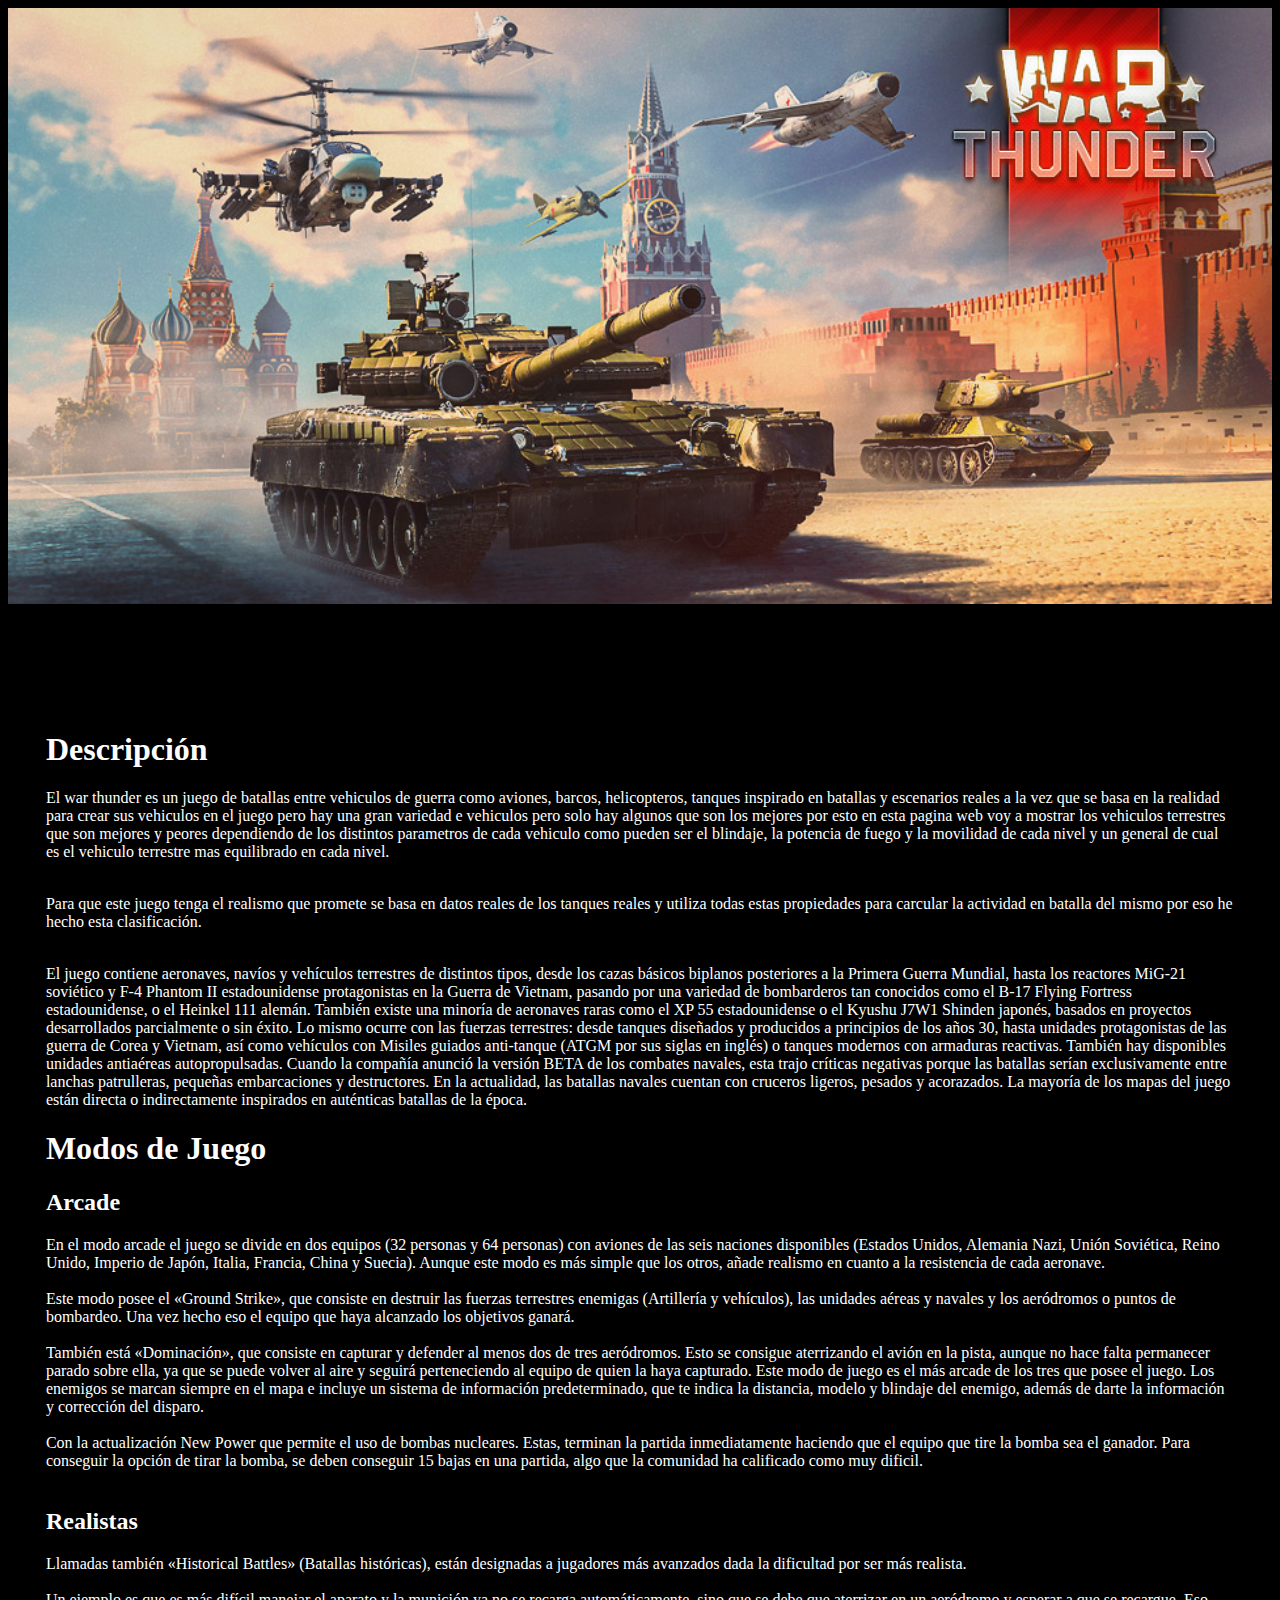
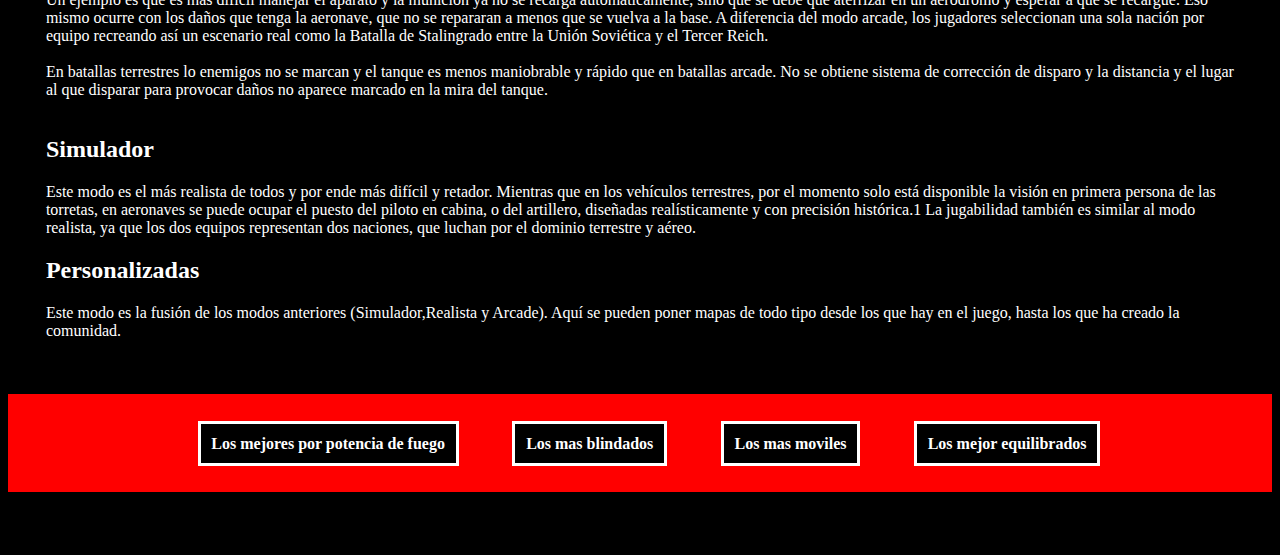
<file: Index.html>
<!DOCTYPE html>
<html>
<head class="head">
	<link rel="stylesheet" type="text/css" href="style.css">
	<meta charset="utf-8">
	<meta name="viewport" content="width=device-width, initial-scale=1">
	<title>Inicio</title>
</head>
<body class="body">
	<div>
		<img class="Cabeza" src="imagenes/war thunder.png">
	</div>
	
	<div class="texto">
		<h1>
			Descripción
		</h1>
		<p>
			El war thunder es un juego de batallas entre vehiculos de guerra como aviones, barcos, helicopteros, tanques inspirado en batallas y escenarios reales a la vez que se basa en la realidad para crear sus vehiculos en el juego pero hay una gran variedad e vehiculos pero solo hay algunos que son los mejores por esto en esta pagina web voy a mostrar los vehiculos terrestres que son mejores y peores dependiendo de los distintos parametros de cada vehiculo como pueden ser el blindaje, la potencia de fuego y la movilidad de cada nivel y un general de cual es el vehiculo terrestre mas equilibrado en cada nivel.<br><br>
		</p>
		<p>
			Para que este juego tenga el realismo que promete se basa en datos reales de los tanques reales y utiliza todas estas propiedades para carcular la actividad en batalla del mismo por eso he hecho esta clasificación.<br><br>
		</p>
		<p>
			El juego contiene aeronaves, navíos y vehículos terrestres de distintos tipos, desde los cazas básicos biplanos posteriores a la Primera Guerra Mundial, hasta los reactores MiG-21 soviético y F-4 Phantom II estadounidense protagonistas en la Guerra de Vietnam, pasando por una variedad de bombarderos tan conocidos como el B-17 Flying Fortress estadounidense, o el Heinkel 111 alemán. También existe una minoría de aeronaves raras como el XP 55 estadounidense o el Kyushu J7W1 Shinden japonés, basados en proyectos desarrollados parcialmente o sin éxito. Lo mismo ocurre con las fuerzas terrestres: desde tanques diseñados y producidos a principios de los años 30, hasta unidades protagonistas de las guerra de Corea y Vietnam, así como vehículos con Misiles guiados anti-tanque (ATGM por sus siglas en inglés) o tanques modernos con armaduras reactivas. También hay disponibles unidades antiaéreas autopropulsadas. Cuando la compañía anunció la versión BETA de los combates navales, esta trajo críticas negativas porque las batallas serían exclusivamente entre lanchas patrulleras, pequeñas embarcaciones y destructores. En la actualidad, las batallas navales cuentan con cruceros ligeros, pesados y acorazados. La mayoría de los mapas del juego están directa o indirectamente inspirados en auténticas batallas de la época.
		</p>
		<h1>
			Modos de Juego
		</h1>
		<h2>
			Arcade
		</h2>
		<p>
			En el modo arcade el juego se divide en dos equipos (32 personas y 64 personas) con aviones de las seis naciones disponibles (Estados Unidos, Alemania Nazi, Unión Soviética, Reino Unido, Imperio de Japón, Italia, Francia, China y Suecia). Aunque este modo es más simple que los otros, añade realismo en cuanto a la resistencia de cada aeronave.<br><br>

			Este modo posee el «Ground Strike», que consiste en destruir las fuerzas terrestres enemigas (Artillería y vehículos), las unidades aéreas y navales y los aeródromos o puntos de bombardeo. Una vez hecho eso el equipo que haya alcanzado los objetivos ganará.<br><br>

			También está «Dominación», que consiste en capturar y defender al menos dos de tres aeródromos. Esto se consigue aterrizando el avión en la pista, aunque no hace falta permanecer parado sobre ella, ya que se puede volver al aire y seguirá perteneciendo al equipo de quien la haya capturado. Este modo de juego es el más arcade de los tres que posee el juego. Los enemigos se marcan siempre en el mapa e incluye un sistema de información predeterminado, que te indica la distancia, modelo y blindaje del enemigo, además de darte la información y corrección del disparo.<br><br>

			Con la actualización New Power que permite el uso de bombas nucleares. Estas, terminan la partida inmediatamente haciendo que el equipo que tire la bomba sea el ganador. Para conseguir la opción de tirar la bomba, se deben conseguir 15 bajas en una partida, algo que la comunidad ha calificado como muy dificil.<br><br>
		</p>
		<h2>
			Realistas
		</h2>
		<p>
			Llamadas también «Historical Battles» (Batallas históricas), están designadas a jugadores más avanzados dada la dificultad por ser más realista.<br><br>

			Un ejemplo es que es más difícil manejar el aparato y la munición ya no se recarga automáticamente, sino que se debe que aterrizar en un aeródromo y esperar a que se recargue. Eso mismo ocurre con los daños que tenga la aeronave, que no se repararan a menos que se vuelva a la base. A diferencia del modo arcade, los jugadores seleccionan una sola nación por equipo recreando así un escenario real como la Batalla de Stalingrado entre la Unión Soviética y el Tercer Reich.<br><br>

			En batallas terrestres lo enemigos no se marcan y el tanque es menos maniobrable y rápido que en batallas arcade. No se obtiene sistema de corrección de disparo y la distancia y el lugar al que disparar para provocar daños no aparece marcado en la mira del tanque.<br><br>
		</p>
		<h2>
			Simulador
		</h2>
		<p>
			Este modo es el más realista de todos y por ende más difícil y retador. Mientras que en los vehículos terrestres, por el momento solo está disponible la visión en primera persona de las torretas, en aeronaves se puede ocupar el puesto del piloto en cabina, o del artillero, diseñadas realísticamente y con precisión histórica.1​ La jugabilidad también es similar al modo realista, ya que los dos equipos representan dos naciones, que luchan por el dominio terrestre y aéreo.
		</p>
		<h2>
			Personalizadas
		</h2>
		<p>
			Este modo es la fusión de los modos anteriores (Simulador,Realista y Arcade). Aquí se pueden poner mapas de todo tipo desde los que hay en el juego, hasta los que ha creado la comunidad.
		</p>

	</div>
	<div class="enlaces">

		<a class="enlaces1" href="Index2.html" target="_blank">Los mejores por potencia de fuego</a>
		<a class="enlaces1" href="Index3.html" target="_blank">Los mas blindados</a>
		<a class="enlaces1" href="Index1.html" target="_blank">Los mas moviles</a>
		<a class="enlaces1" href="Index4.html" target="_blank">Los mejor equilibrados</a>
	</div>

</body>
</html>
</file>
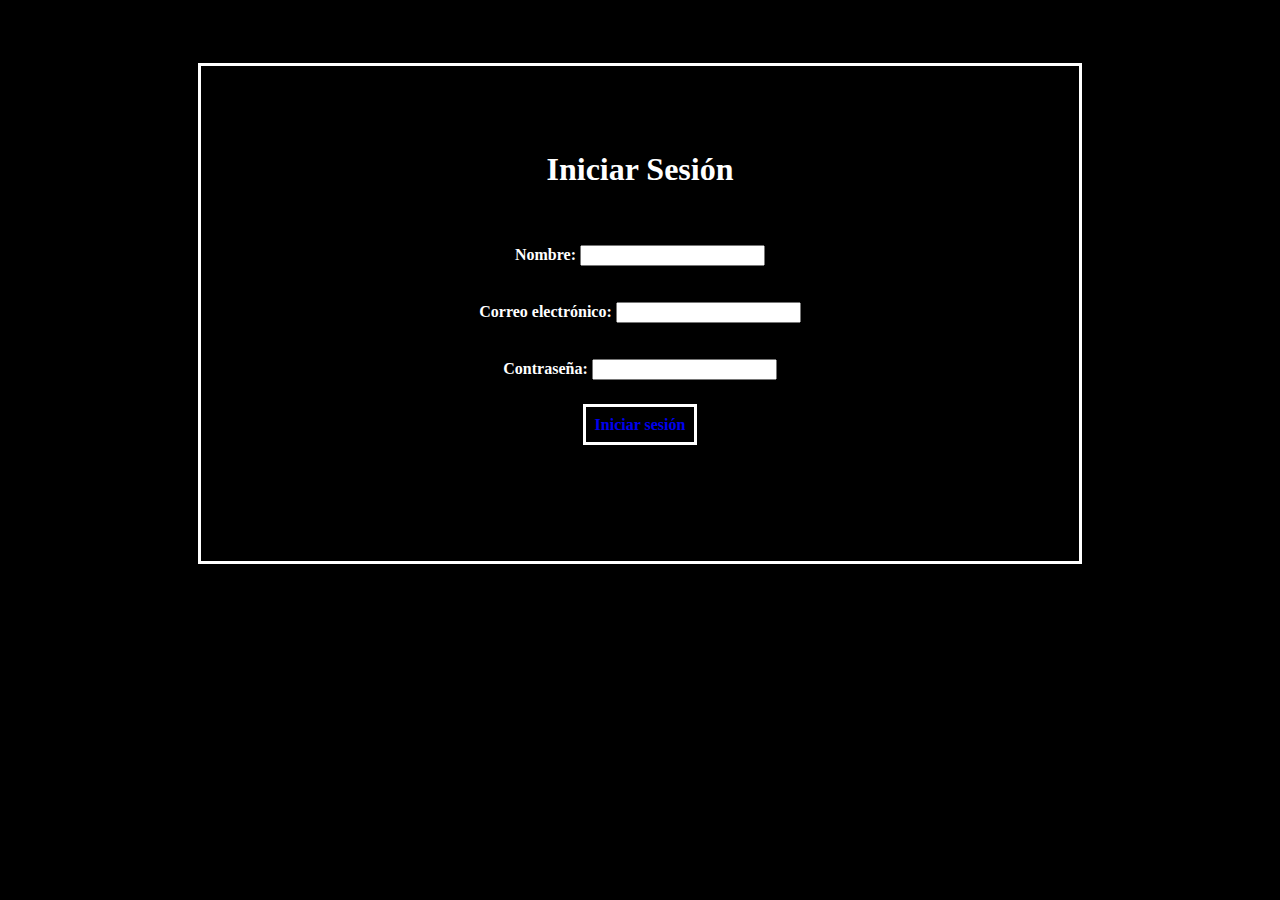
<file: Index0.html>
<!DOCTYPE html>
<html>
<head>
	<link rel="stylesheet" type="text/css" href="style.css">
	<meta charset="utf-8">
	<meta name="viewport" content="width=device-width, initial-scale=1">
	<title>Registrarse</title>
</head>
<body class="body">
	<div class="formulario">
		<tr>
			<td>
				<h1>Iniciar Sesión</h1><br><br>
    			<label for="name">Nombre:</label>
    			<input type="text" name="user_name" /><br><br><br>
    			<label for="mail">Correo electrónico:</label>
    			<input type="email" name="user_email" /><br><br><br>
    			<label for="password">Contraseña:</label>
    			<input type="password" name="password"><br><br><br>
    			<a class="iniciar" href="Index.html">Iniciar sesión</a>
  			</td>
  		</tr>
	</div>

</body>
</html>
</file>
<file: style.css>
.Cabeza{
	float: top;
	width: 100%;
	padding-bottom: 5%;
}
.head{
	background-color: black; 
	color: white;
}
.body{
	background-color: black; 
	color: white;
}
.enlaces1{
	float: left;
	text-decoration: none; 
	color: white; 
	margin-right: 5%; 
	font-weight: bold; 
	padding: 1%; 
	background-color: black;
	border-width: 2%; 
	border-style: solid; 
	border-color: white;
	margin-top: 2.5%;
	}
.enlaces{
	padding-bottom: 2%;
	margin-bottom: 5%;
	background-color: red;
	display: flex;
	align-content: center;
	padding-left: 15%;
}
.texto{
	padding: 3%;
}
.formulario{
	text-align: center;
	border-color: white;
	border-width: 2%;
	border-style: solid;
	margin-top: 5%;
	margin-bottom: 10%;
	margin-left: 15%;
	margin-right: 15%;
	padding-top: 5%;
	padding-bottom: 10%;
	font-weight: bolder;
}
.iniciar{
	padding: 1%;
	border-color: white;
	border-width: 2%;
	border-style: solid;
	text-decoration: none;
	margin-top: 5%;
}
.iniciar:hover{
	text-decoration: underline;
	text-decoration-color: white;
	font-size: 90%;
}
.enlaces1:hover{
	text-decoration: underline;
	text-decoration-color: white;
	font-size: 90%;
}
.tabla{
	border-width: 2%;
	border-style: solid;
	border-color: white;
}
</file>
